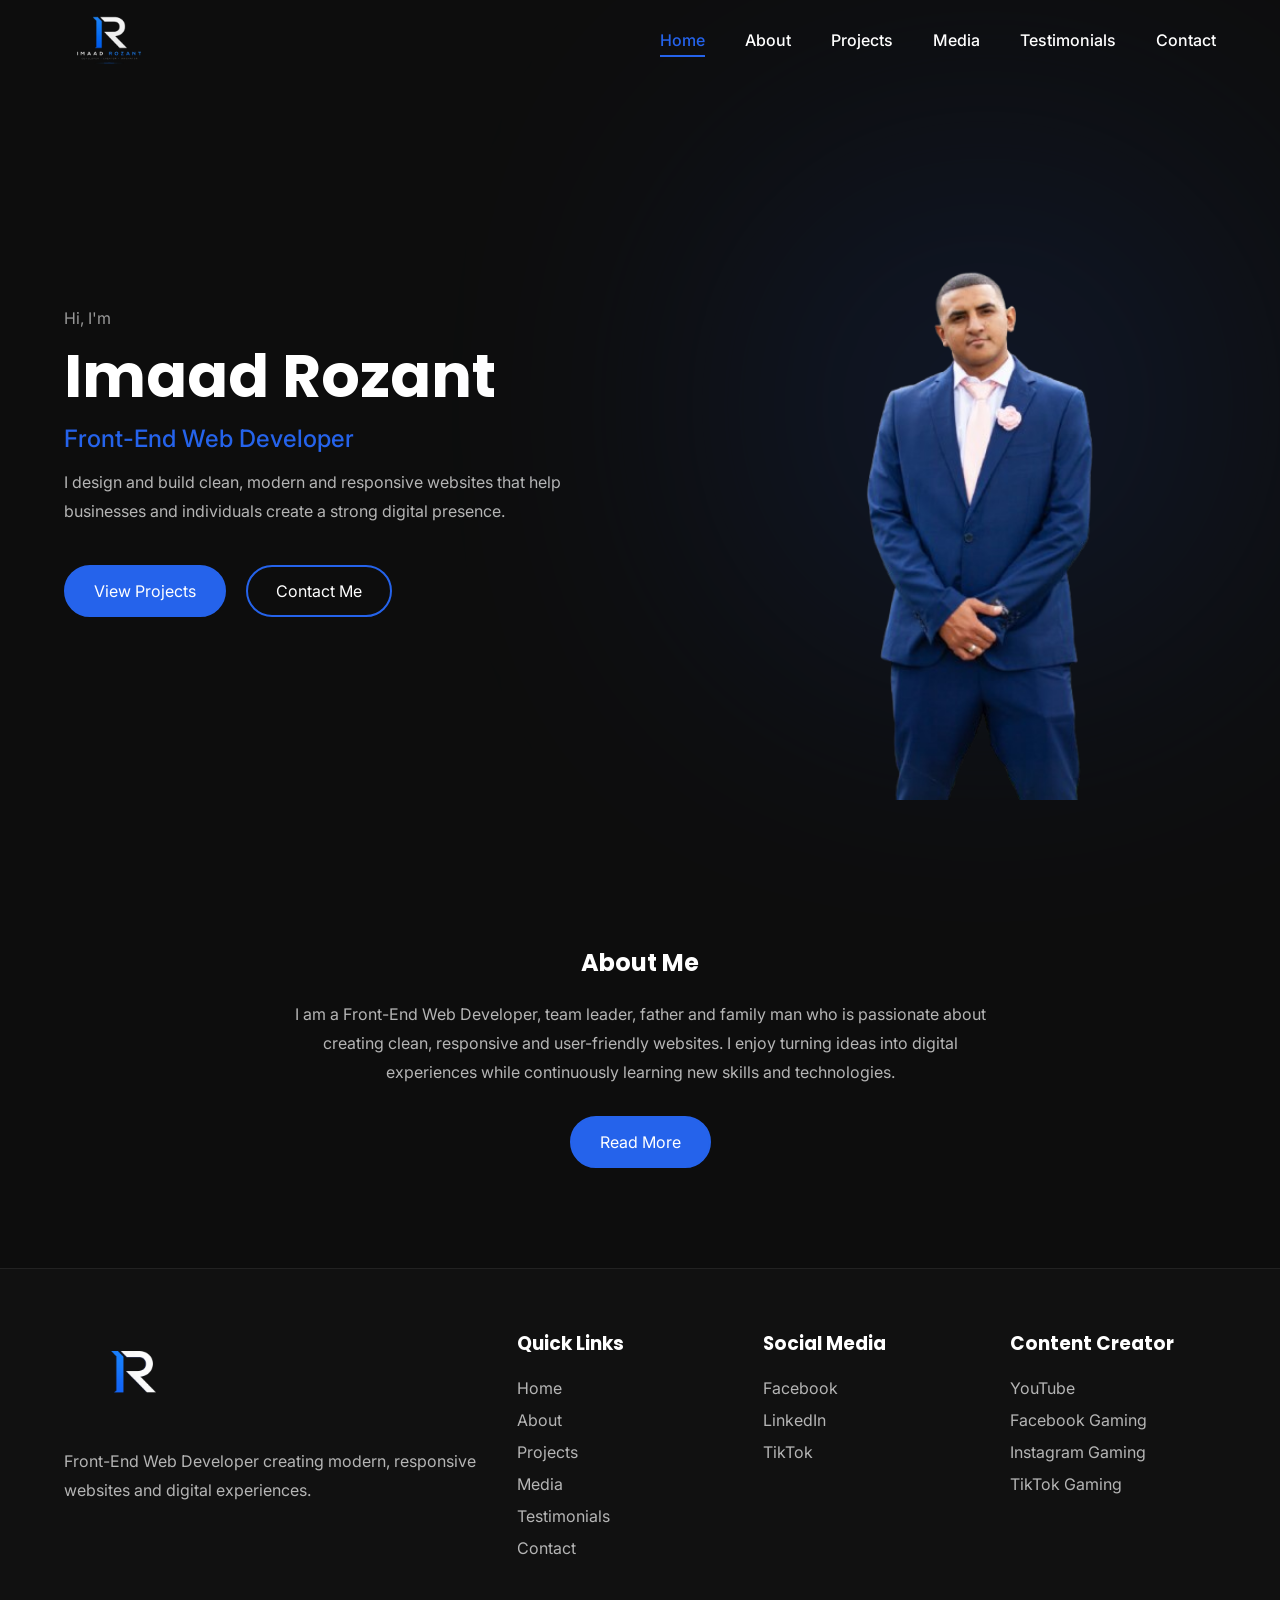
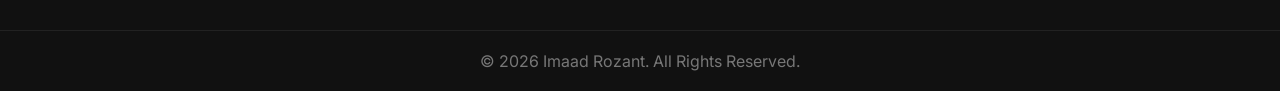
<file: index.html>
<!DOCTYPE html>
<html lang="en">

<head>

    <meta charset="UTF-8">

    <meta name="viewport" content="width=device-width, initial-scale=1.0">

    <meta
        name="description"
        content="Imaad Rozant - Front-End Web Developer creating modern, responsive websites and digital experiences."
    >

    <meta name="author" content="Imaad Rozant">

    <title>Imaad Rozant | Portfolio</title>

    <!-- Favicon -->
    <link rel="icon" type="image/x-icon" href="/images/logos/Logo3.png">

    <!-- CSS -->
    <link rel="stylesheet" href="css/common.css">
    <link rel="stylesheet" href="css/index.css">

    <!-- Google Fonts -->
    <link rel="preconnect" href="https://fonts.googleapis.com">
    <link rel="preconnect" href="https://fonts.gstatic.com" crossorigin>

    <link
        href="https://fonts.googleapis.com/css2?family=Inter:wght@300;400;500;600&family=Poppins:wght@500;600;700&display=swap"
        rel="stylesheet"
    >

</head>

<body>

<header>

    <nav class="navbar">

        <div class="logo">

            <a href="index.html" aria-label="Imaad Rozant Home">

                <img
                    src="images/logos/Logo2.1.png"
                    alt="Imaad Rozant Logo"
                >

            </a>

        </div>

        <!-- Mobile Menu Button -->

        <button
            class="hamburger"
            id="hamburger"
            type="button"
            aria-label="Open navigation menu"
            aria-expanded="false"
            aria-controls="navLinks"
        >

            <span></span>
            <span></span>
            <span></span>

        </button>

        <!-- Navigation -->

        <ul class="nav-links" id="navLinks">

            <li><a href="index.html">Home</a></li>

            <li><a href="about.html">About</a></li>

            <li><a href="projects.html">Projects</a></li>

            <li><a href="media.html">Media</a></li>

            <li><a href="testimonials.html">Testimonials</a></li>

            <li><a href="contact.html">Contact</a></li>

        </ul>

    </nav>

</header>


<!-- HERO -->

<main>

<section class="hero">

    <div class="hero-text">

        <p>Hi, I'm</p>

        <h1>Imaad Rozant</h1>

        <h2>Front-End Web Developer</h2>

        <p class="description">

            I design and build clean, modern and responsive websites
            that help businesses and individuals create a strong
            digital presence.

        </p>

        <div class="buttons">

            <a href="projects.html" class="btn-primary">
                View Projects
            </a>

            <a href="contact.html" class="btn-secondary">
                Contact Me
            </a>

        </div>

    </div>


    <div class="hero-image">

        <div class="glow"></div>

        <img
            src="images/hero/Main.png"
            alt="Imaad Rozant"
        >

    </div>

</section>


<!-- ABOUT PREVIEW -->

<section class="about-preview">

    <div class="about-text">

        <h2>About Me</h2>

        <p>

            I am a Front-End Web Developer, team leader, father and
            family man who is passionate about creating clean,
            responsive and user-friendly websites.

            I enjoy turning ideas into digital experiences while
            continuously learning new skills and technologies.

        </p>

        <a href="about.html" class="btn-primary">
            Read More
        </a>

    </div>

</section>

</main>


<!-- FOOTER -->

<footer>

    <div class="footer-container">

        <div class="footer-column">

            <img
                src="images/logos/Logo3.png"
                alt="Imaad Rozant Logo"
                class="footer-logo"
            >

            <p>
                Front-End Web Developer creating modern,
                responsive websites and digital experiences.
            </p>

        </div>


        <div class="footer-column">

            <h3>Quick Links</h3>

            <ul>

                <li><a href="index.html">Home</a></li>
                <li><a href="about.html">About</a></li>
                <li><a href="projects.html">Projects</a></li>
                <li><a href="media.html">Media</a></li>
                <li><a href="testimonials.html">Testimonials</a></li>
                <li><a href="contact.html">Contact</a></li>

            </ul>

        </div>


        <div class="footer-column">

            <h3>Social Media</h3>

            <ul>

                <li><a href="#">Facebook</a></li>
                <li><a href="#">LinkedIn</a></li>
                <li><a href="#">TikTok</a></li>

            </ul>

        </div>


        <div class="footer-column">

            <h3>Content Creator</h3>

            <ul>

                <li>
                    <a
                        href="https://www.youtube.com/@TPGamingSA"
                        target="_blank"
                        rel="noopener noreferrer"
                    >
                        YouTube
                    </a>
                </li>

                <li>
                    <a
                        href="https://www.facebook.com/share/1E47VYjj9C/"
                        target="_blank"
                        rel="noopener noreferrer"
                    >
                        Facebook Gaming
                    </a>
                </li>

                <li>
                    <a
                        href="https://www.instagram.com/tpgaming2026?igsh=Y2swMjRxNmV3emhq"
                        target="_blank"
                        rel="noopener noreferrer"
                    >
                        Instagram Gaming
                    </a>
                </li>

                <li>
                    <a
                        href="https://www.tiktok.com/@tpgamingsa?_r=1&_t=ZS-98HFhRSPKSN"
                        target="_blank"
                        rel="noopener noreferrer"
                    >
                        TikTok Gaming
                    </a>
                </li>

            </ul>

        </div>

    </div>


    <div class="footer-bottom">

        <p>
            &copy; 2026 Imaad Rozant. All Rights Reserved.
        </p>

    </div>

</footer>


<script src="js/main.js"></script>
<script src="js/menu.js"></script>

</body>

</html>
</file>
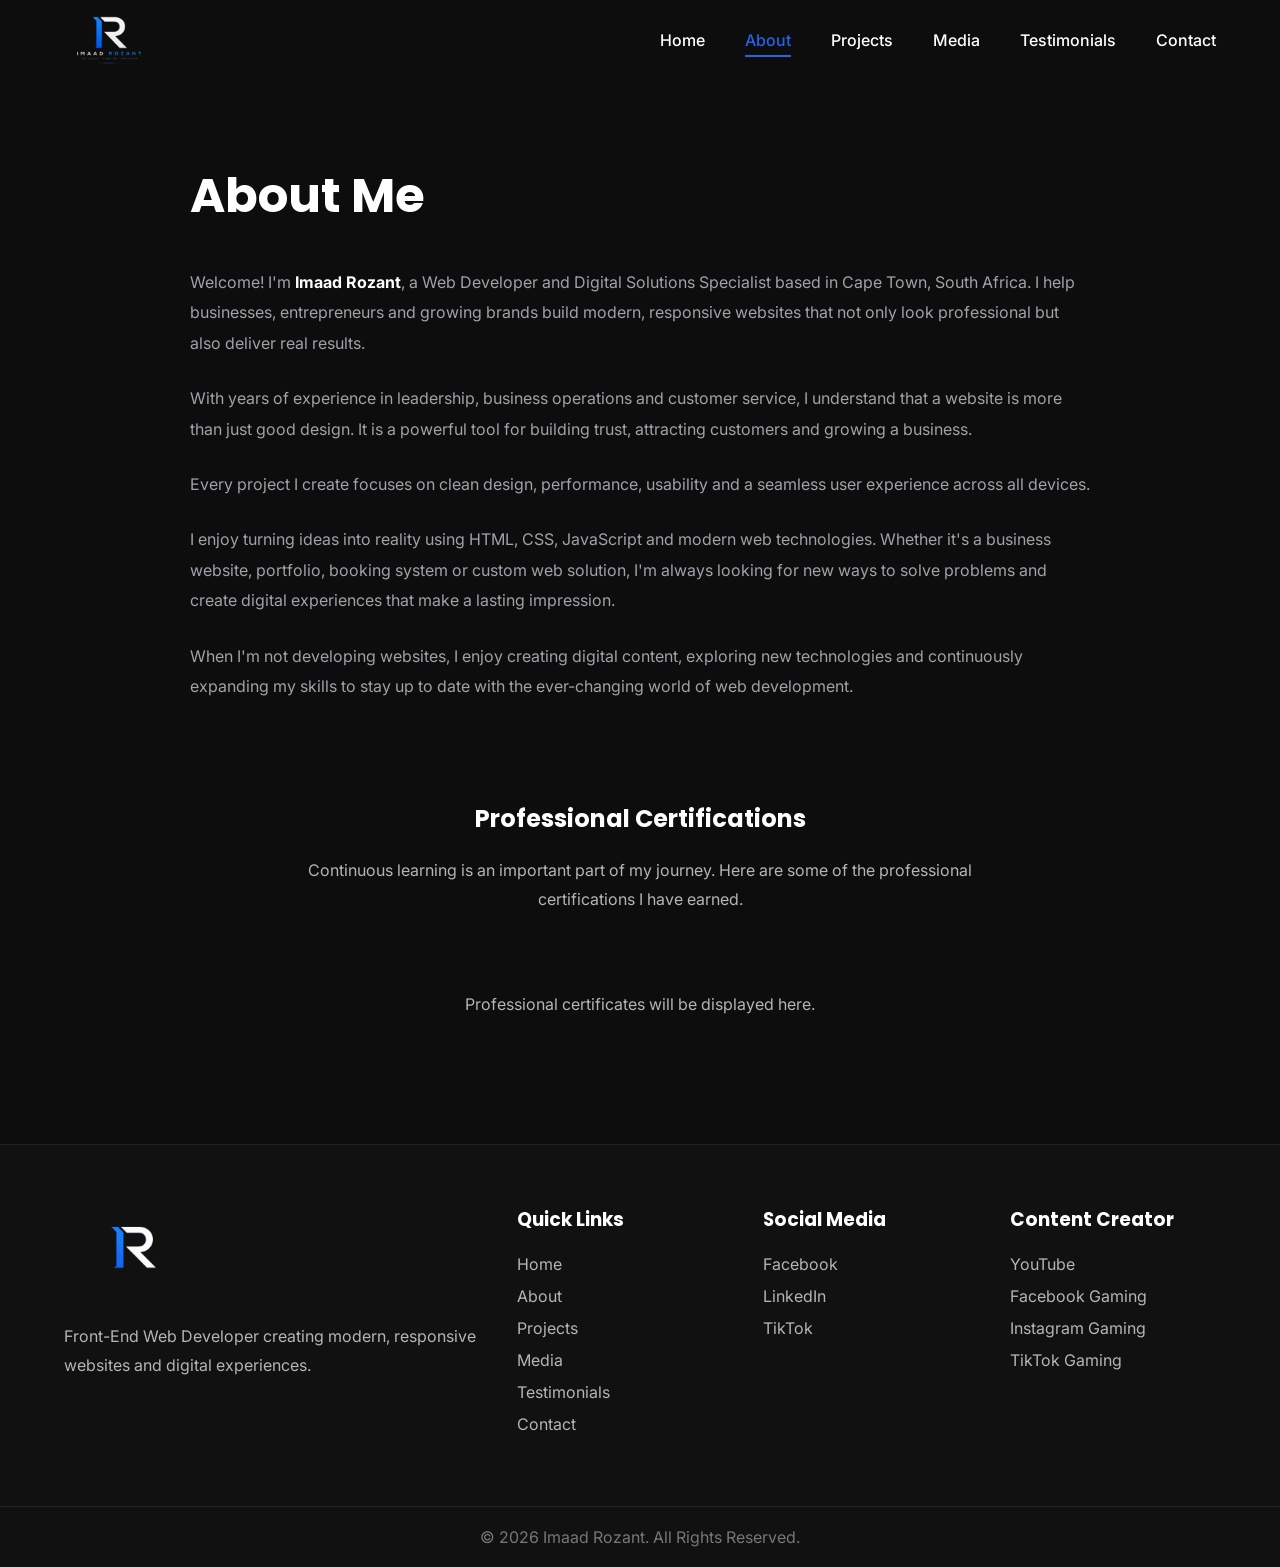
<file: about.html>
<!DOCTYPE html>
<html lang="en">

<head>

    <meta charset="UTF-8">

    <meta name="viewport" content="width=device-width, initial-scale=1.0">

    <meta
        name="description"
        content="Learn more about Imaad Rozant, a Web Developer and Digital Solutions Specialist based in Cape Town, South Africa."
    >

    <meta name="author" content="Imaad Rozant">

    <title>About | Imaad Rozant</title>

    <!-- Favicon -->
    <link rel="icon" type="image/x-icon" href="/images/logos/Logo3.png">

    <link rel="stylesheet" href="css/common.css">
    <link rel="stylesheet" href="css/about.css">

    <link rel="preconnect" href="https://fonts.googleapis.com">
    <link rel="preconnect" href="https://fonts.gstatic.com" crossorigin>

    <link
        href="https://fonts.googleapis.com/css2?family=Inter:wght@300;400;500;600&family=Poppins:wght@500;600;700&display=swap"
        rel="stylesheet"
    >

</head>

<body>

<header>

    <nav class="navbar">

        <div class="logo">

            <a href="index.html" aria-label="Imaad Rozant Home">

                <img
                    src="images/logos/Logo2.1.png"
                    alt="Imaad Rozant Logo"
                >

            </a>

        </div>


        <button
            class="hamburger"
            id="hamburger"
            type="button"
            aria-label="Open navigation menu"
            aria-expanded="false"
            aria-controls="navLinks"
        >

            <span></span>
            <span></span>
            <span></span>

        </button>


        <ul class="nav-links" id="navLinks">

            <li><a href="index.html">Home</a></li>

            <li><a href="about.html">About</a></li>

            <li><a href="projects.html">Projects</a></li>

            <li><a href="media.html">Media</a></li>

            <li><a href="testimonials.html">Testimonials</a></li>

            <li><a href="contact.html">Contact</a></li>

        </ul>

    </nav>

</header>


<main>

<section class="about">

    <div class="about-content">

        <h1>About Me</h1>

        <p>

            Welcome! I'm <strong>Imaad Rozant</strong>, a Web Developer
            and Digital Solutions Specialist based in Cape Town,
            South Africa.

            I help businesses, entrepreneurs and growing brands
            build modern, responsive websites that not only look
            professional but also deliver real results.

        </p>


        <p>

            With years of experience in leadership, business
            operations and customer service, I understand that
            a website is more than just good design.

            It is a powerful tool for building trust, attracting
            customers and growing a business.

        </p>


        <p>

            Every project I create focuses on clean design,
            performance, usability and a seamless user experience
            across all devices.

        </p>


        <p>

            I enjoy turning ideas into reality using HTML, CSS,
            JavaScript and modern web technologies.

            Whether it's a business website, portfolio,
            booking system or custom web solution, I'm always
            looking for new ways to solve problems and create
            digital experiences that make a lasting impression.

        </p>


        <p>

            When I'm not developing websites, I enjoy creating
            digital content, exploring new technologies and
            continuously expanding my skills to stay up to date
            with the ever-changing world of web development.

        </p>

    </div>

</section>


<section class="certificates">

    <h2>Professional Certifications</h2>

    <p class="certificates-intro">

        Continuous learning is an important part of my journey.
        Here are some of the professional certifications I have earned.

    </p>

    <div id="certificates-container">

        <p class="loading-message">
            Loading certificates...
        </p>

    </div>

</section>

</main>


<footer>

    <div class="footer-container">

        <div class="footer-column">

            <img
                src="images/logos/Logo3.png"
                alt="Imaad Rozant Logo"
                class="footer-logo"
            >

            <p>
                Front-End Web Developer creating modern,
                responsive websites and digital experiences.
            </p>

        </div>


        <div class="footer-column">

            <h3>Quick Links</h3>

            <ul>

                <li><a href="index.html">Home</a></li>
                <li><a href="about.html">About</a></li>
                <li><a href="projects.html">Projects</a></li>
                <li><a href="media.html">Media</a></li>
                <li><a href="testimonials.html">Testimonials</a></li>
                <li><a href="contact.html">Contact</a></li>

            </ul>

        </div>


        <div class="footer-column">

            <h3>Social Media</h3>

            <ul>

                <li><a href="#">Facebook</a></li>
                <li><a href="#">LinkedIn</a></li>
                <li><a href="#">TikTok</a></li>

            </ul>

        </div>


        <div class="footer-column">

            <h3>Content Creator</h3>

            <ul>

                <li>
                    <a
                        href="https://www.youtube.com/@TPGamingSA"
                        target="_blank"
                        rel="noopener noreferrer"
                    >
                        YouTube
                    </a>
                </li>

                <li>
                    <a
                        href="https://www.facebook.com/share/1E47VYjj9C/"
                        target="_blank"
                        rel="noopener noreferrer"
                    >
                        Facebook Gaming
                    </a>
                </li>

                <li>
                    <a
                        href="https://www.instagram.com/tpgaming2026?igsh=Y2swMjRxNmV3emhq"
                        target="_blank"
                        rel="noopener noreferrer"
                    >
                        Instagram Gaming
                    </a>
                </li>

                <li>
                    <a
                        href="https://www.tiktok.com/@tpgamingsa?_r=1&_t=ZS-98HFhRSPKSN"
                        target="_blank"
                        rel="noopener noreferrer"
                    >
                        TikTok Gaming
                    </a>
                </li>

            </ul>

        </div>

    </div>


    <div class="footer-bottom">

        <p>
            &copy; 2026 Imaad Rozant. All Rights Reserved.
        </p>

    </div>

</footer>


<script src="js/certificates.js"></script>
<script src="js/menu.js"></script>

</body>

</html>
</file>
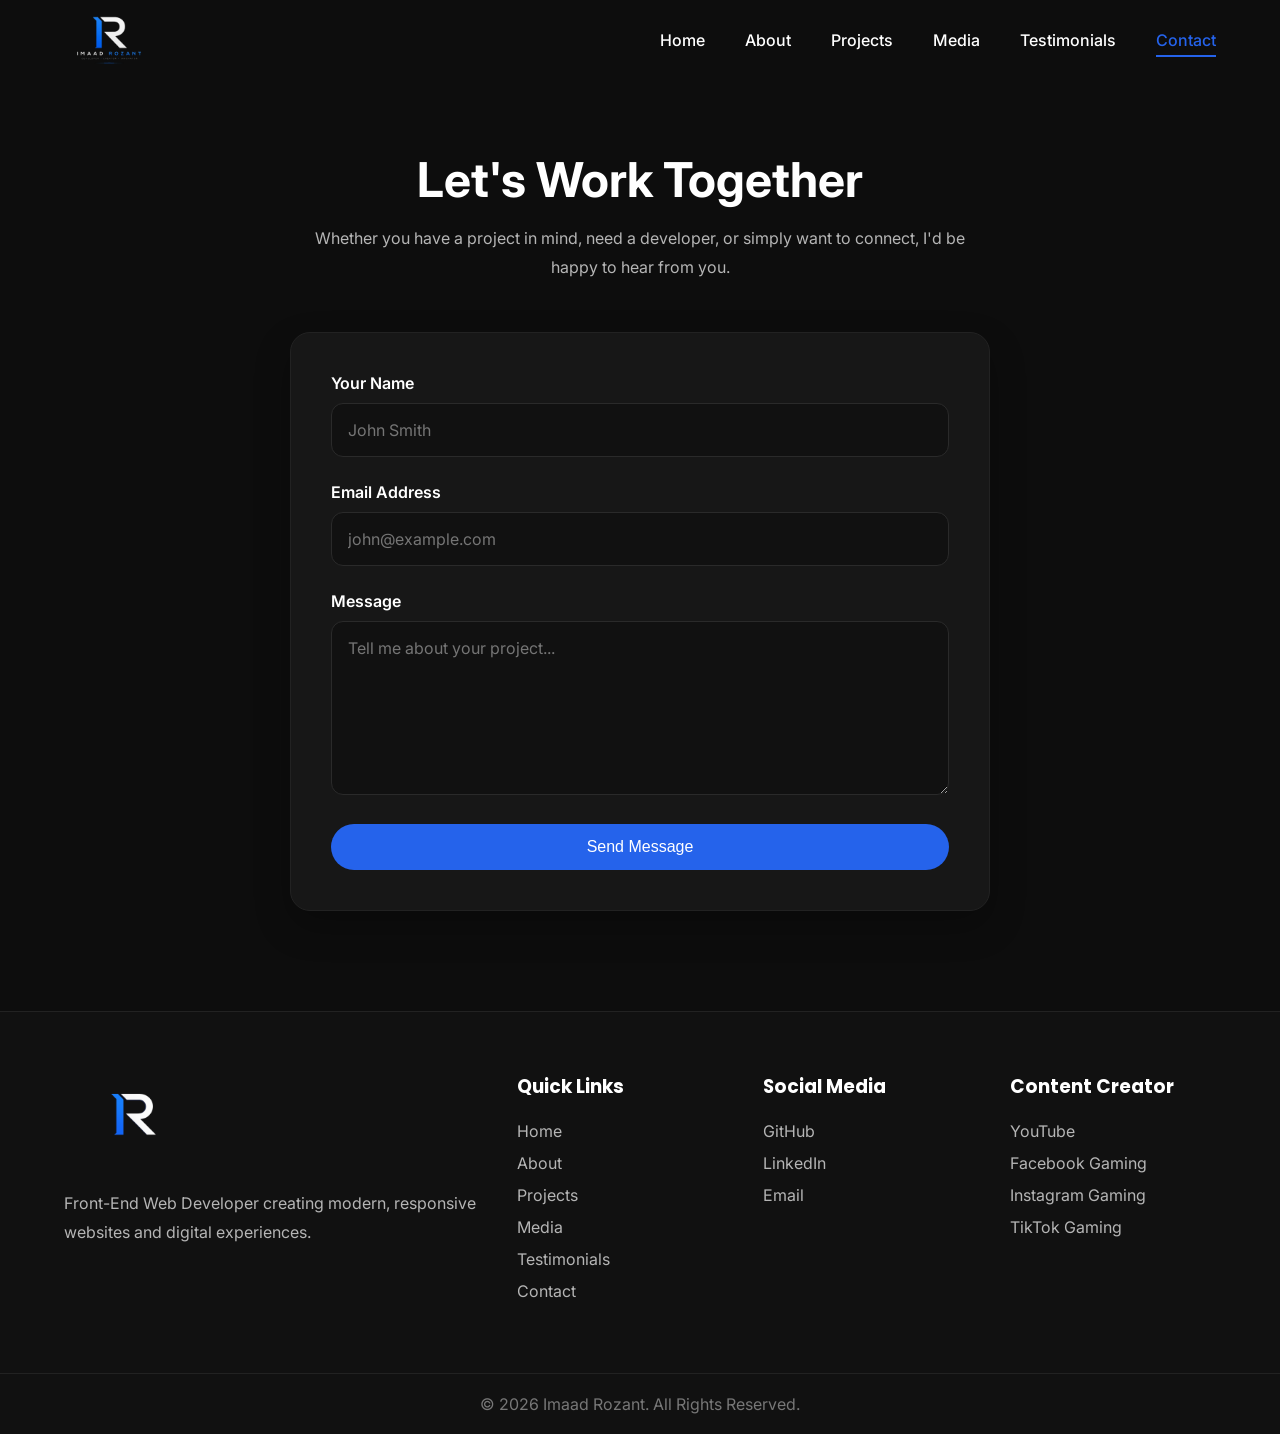
<file: contact.html>
<!DOCTYPE html>
<html lang="en">

<head>

    <meta charset="UTF-8">

    <meta
        name="viewport"
        content="width=device-width, initial-scale=1.0"
    >

    <meta
        name="description"
        content="Contact Imaad Rozant for web development projects, digital solutions and collaboration."
    >

    <meta name="author" content="Imaad Rozant">

    <title>Contact | Imaad Rozant</title>

    <!-- Favicon -->
    <link rel="icon" type="image/x-icon" href="/images/logos/Logo3.png">

    <link rel="stylesheet" href="css/common.css">
    <link rel="stylesheet" href="css/contact.css">

    <link rel="preconnect" href="https://fonts.googleapis.com">
    <link rel="preconnect" href="https://fonts.gstatic.com" crossorigin>

    <link
        href="https://fonts.googleapis.com/css2?family=Inter:wght@300;400;500;600&family=Poppins:wght@500;600;700&display=swap"
        rel="stylesheet"
    >

</head>

<body>

<header>

    <nav class="navbar">

        <div class="logo">

            <a href="index.html" aria-label="Imaad Rozant Home">

                <img
                    src="images/logos/Logo2.1.png"
                    alt="Imaad Rozant Logo"
                >

            </a>

        </div>


        <button
            class="hamburger"
            id="hamburger"
            type="button"
            aria-label="Open navigation menu"
            aria-expanded="false"
            aria-controls="navLinks"
        >

            <span></span>
            <span></span>
            <span></span>

        </button>


        <ul class="nav-links" id="navLinks">

            <li><a href="index.html">Home</a></li>

            <li><a href="about.html">About</a></li>

            <li><a href="projects.html">Projects</a></li>

            <li><a href="media.html">Media</a></li>

            <li><a href="testimonials.html">Testimonials</a></li>

            <li><a href="contact.html">Contact</a></li>

        </ul>

    </nav>

</header>


<main>

<section class="page-header">

    <h1>Let's Work Together</h1>

    <p>

        Whether you have a project in mind, need a developer,
        or simply want to connect, I'd be happy to hear from you.

    </p>

</section>


<section class="contact">

    <div class="contact-card">

        <form id="contact-form">

            <div class="form-group">

                <label for="name">
                    Your Name
                </label>

                <input
                    id="name"
                    type="text"
                    name="from_name"
                    placeholder="John Smith"
                    autocomplete="name"
                    required
                >

            </div>


            <div class="form-group">

                <label for="email">
                    Email Address
                </label>

                <input
                    id="email"
                    type="email"
                    name="from_email"
                    placeholder="john@example.com"
                    autocomplete="email"
                    required
                >

            </div>


            <div class="form-group">

                <label for="message">
                    Message
                </label>

                <textarea
                    id="message"
                    name="message"
                    rows="7"
                    placeholder="Tell me about your project..."
                    required
                ></textarea>

            </div>


            <button
                type="submit"
                class="btn-primary"
                id="contact-submit"
            >

                Send Message

            </button>


            <p
                id="contact-status"
                class="contact-status"
                aria-live="polite"
            ></p>

        </form>

    </div>

</section>

</main>


<footer>

    <div class="footer-container">

        <div class="footer-column">

            <img
                src="images/logos/Logo3.png"
                alt="Imaad Rozant Logo"
                class="footer-logo"
            >

            <p>
                Front-End Web Developer creating modern,
                responsive websites and digital experiences.
            </p>

        </div>


        <div class="footer-column">

            <h3>Quick Links</h3>

            <ul>

                <li><a href="index.html">Home</a></li>
                <li><a href="about.html">About</a></li>
                <li><a href="projects.html">Projects</a></li>
                <li><a href="media.html">Media</a></li>
                <li><a href="testimonials.html">Testimonials</a></li>
                <li><a href="contact.html">Contact</a></li>

            </ul>

        </div>


        <div class="footer-column">

            <h3>Social Media</h3>

            <ul>

                <li><a href="#">GitHub</a></li>
                <li><a href="#">LinkedIn</a></li>
                <li><a href="#">Email</a></li>

            </ul>

        </div>


        <div class="footer-column">

            <h3>Content Creator</h3>

            <ul>

                <li>
                    <a
                        href="https://www.youtube.com/@TPGamingSA"
                        target="_blank"
                        rel="noopener noreferrer"
                    >
                        YouTube
                    </a>
                </li>

                <li>
                    <a
                        href="https://www.facebook.com/share/1E47VYjj9C/"
                        target="_blank"
                        rel="noopener noreferrer"
                    >
                        Facebook Gaming
                    </a>
                </li>

                <li>
                    <a
                        href="https://www.instagram.com/tpgaming2026?igsh=Y2swMjRxNmV3emhq"
                        target="_blank"
                        rel="noopener noreferrer"
                    >
                        Instagram Gaming
                    </a>
                </li>

                <li>
                    <a
                        href="https://www.tiktok.com/@tpgamingsa?_r=1&_t=ZS-98HFhRSPKSN"
                        target="_blank"
                        rel="noopener noreferrer"
                    >
                        TikTok Gaming
                    </a>
                </li>

            </ul>

        </div>

    </div>


    <div class="footer-bottom">

        <p>
            &copy; 2026 Imaad Rozant. All Rights Reserved.
        </p>

    </div>

</footer>


<script src="js/contact.js"></script>
<script src="js/menu.js"></script>

</body>

</html>
</file>
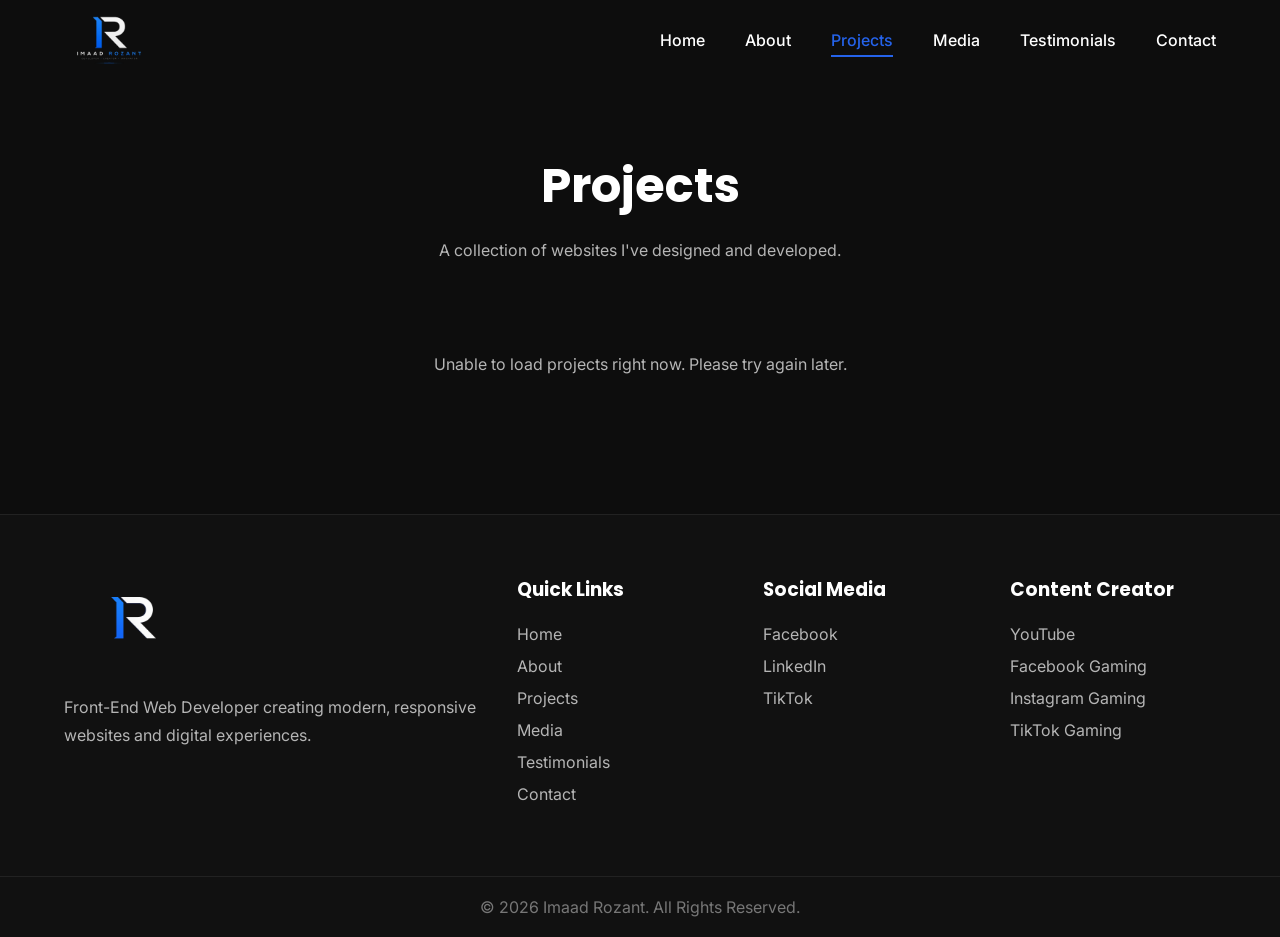
<file: projects.html>
<!DOCTYPE html>
<html lang="en">

<head>

    <meta charset="UTF-8">

    <meta
        name="viewport"
        content="width=device-width, initial-scale=1.0"
    >

    <meta
        name="description"
        content="View websites and digital projects developed by Imaad Rozant."
    >

    <meta name="author" content="Imaad Rozant">

    <title>Projects | Imaad Rozant</title>

    <!-- Favicon -->
    <link rel="icon" type="image/x-icon" href="/images/logos/Logo3.png">

    <link rel="stylesheet" href="css/common.css">
    <link rel="stylesheet" href="css/projects.css">

    <link rel="preconnect" href="https://fonts.googleapis.com">
    <link rel="preconnect" href="https://fonts.gstatic.com" crossorigin>

    <link
        href="https://fonts.googleapis.com/css2?family=Inter:wght@300;400;500;600&family=Poppins:wght@500;600;700&display=swap"
        rel="stylesheet"
    >

</head>

<body>

<header>

    <nav class="navbar">

        <div class="logo">

            <a href="index.html" aria-label="Imaad Rozant Home">

                <img
                    src="images/logos/Logo2.1.png"
                    alt="Imaad Rozant Logo"
                >

            </a>

        </div>


        <button
            class="hamburger"
            id="hamburger"
            type="button"
            aria-label="Open navigation menu"
            aria-expanded="false"
            aria-controls="navLinks"
        >

            <span></span>
            <span></span>
            <span></span>

        </button>


        <ul class="nav-links" id="navLinks">

            <li><a href="index.html">Home</a></li>

            <li><a href="about.html">About</a></li>

            <li><a href="projects.html">Projects</a></li>

            <li><a href="media.html">Media</a></li>

            <li><a href="testimonials.html">Testimonials</a></li>

            <li><a href="contact.html">Contact</a></li>

        </ul>

    </nav>

</header>


<main>

<section class="page-header">

    <h1>Projects</h1>

    <p>
        A collection of websites I've designed and developed.
    </p>

</section>


<section
    class="projects"
    id="projects-container"
    aria-live="polite"
>

    <p class="loading-message">
        Loading projects...
    </p>

</section>

</main>


<footer>

    <div class="footer-container">

        <div class="footer-column">

            <img
                src="images/logos/Logo3.png"
                alt="Imaad Rozant Logo"
                class="footer-logo"
            >

            <p>
                Front-End Web Developer creating modern,
                responsive websites and digital experiences.
            </p>

        </div>


        <div class="footer-column">

            <h3>Quick Links</h3>

            <ul>

                <li><a href="index.html">Home</a></li>
                <li><a href="about.html">About</a></li>
                <li><a href="projects.html">Projects</a></li>
                <li><a href="media.html">Media</a></li>
                <li><a href="testimonials.html">Testimonials</a></li>
                <li><a href="contact.html">Contact</a></li>

            </ul>

        </div>


        <div class="footer-column">

            <h3>Social Media</h3>

            <ul>

                <li><a href="#">Facebook</a></li>
                <li><a href="#">LinkedIn</a></li>
                <li><a href="#">TikTok</a></li>

            </ul>

        </div>


        <div class="footer-column">

            <h3>Content Creator</h3>

            <ul>

                <li>
                    <a
                        href="https://www.youtube.com/@TPGamingSA"
                        target="_blank"
                        rel="noopener noreferrer"
                    >
                        YouTube
                    </a>
                </li>

                <li>
                    <a
                        href="https://www.facebook.com/share/1E47VYjj9C/"
                        target="_blank"
                        rel="noopener noreferrer"
                    >
                        Facebook Gaming
                    </a>
                </li>

                <li>
                    <a
                        href="https://www.instagram.com/tpgaming2026?igsh=Y2swMjRxNmV3emhq"
                        target="_blank"
                        rel="noopener noreferrer"
                    >
                        Instagram Gaming
                    </a>
                </li>

                <li>
                    <a
                        href="https://www.tiktok.com/@tpgamingsa?_r=1&_t=ZS-98HFhRSPKSN"
                        target="_blank"
                        rel="noopener noreferrer"
                    >
                        TikTok Gaming
                    </a>
                </li>

            </ul>

        </div>

    </div>


    <div class="footer-bottom">

        <p>
            &copy; 2026 Imaad Rozant. All Rights Reserved.
        </p>

    </div>

</footer>


<script src="js/projects.js"></script>
<script src="js/menu.js"></script>

</body>

</html>
</file>
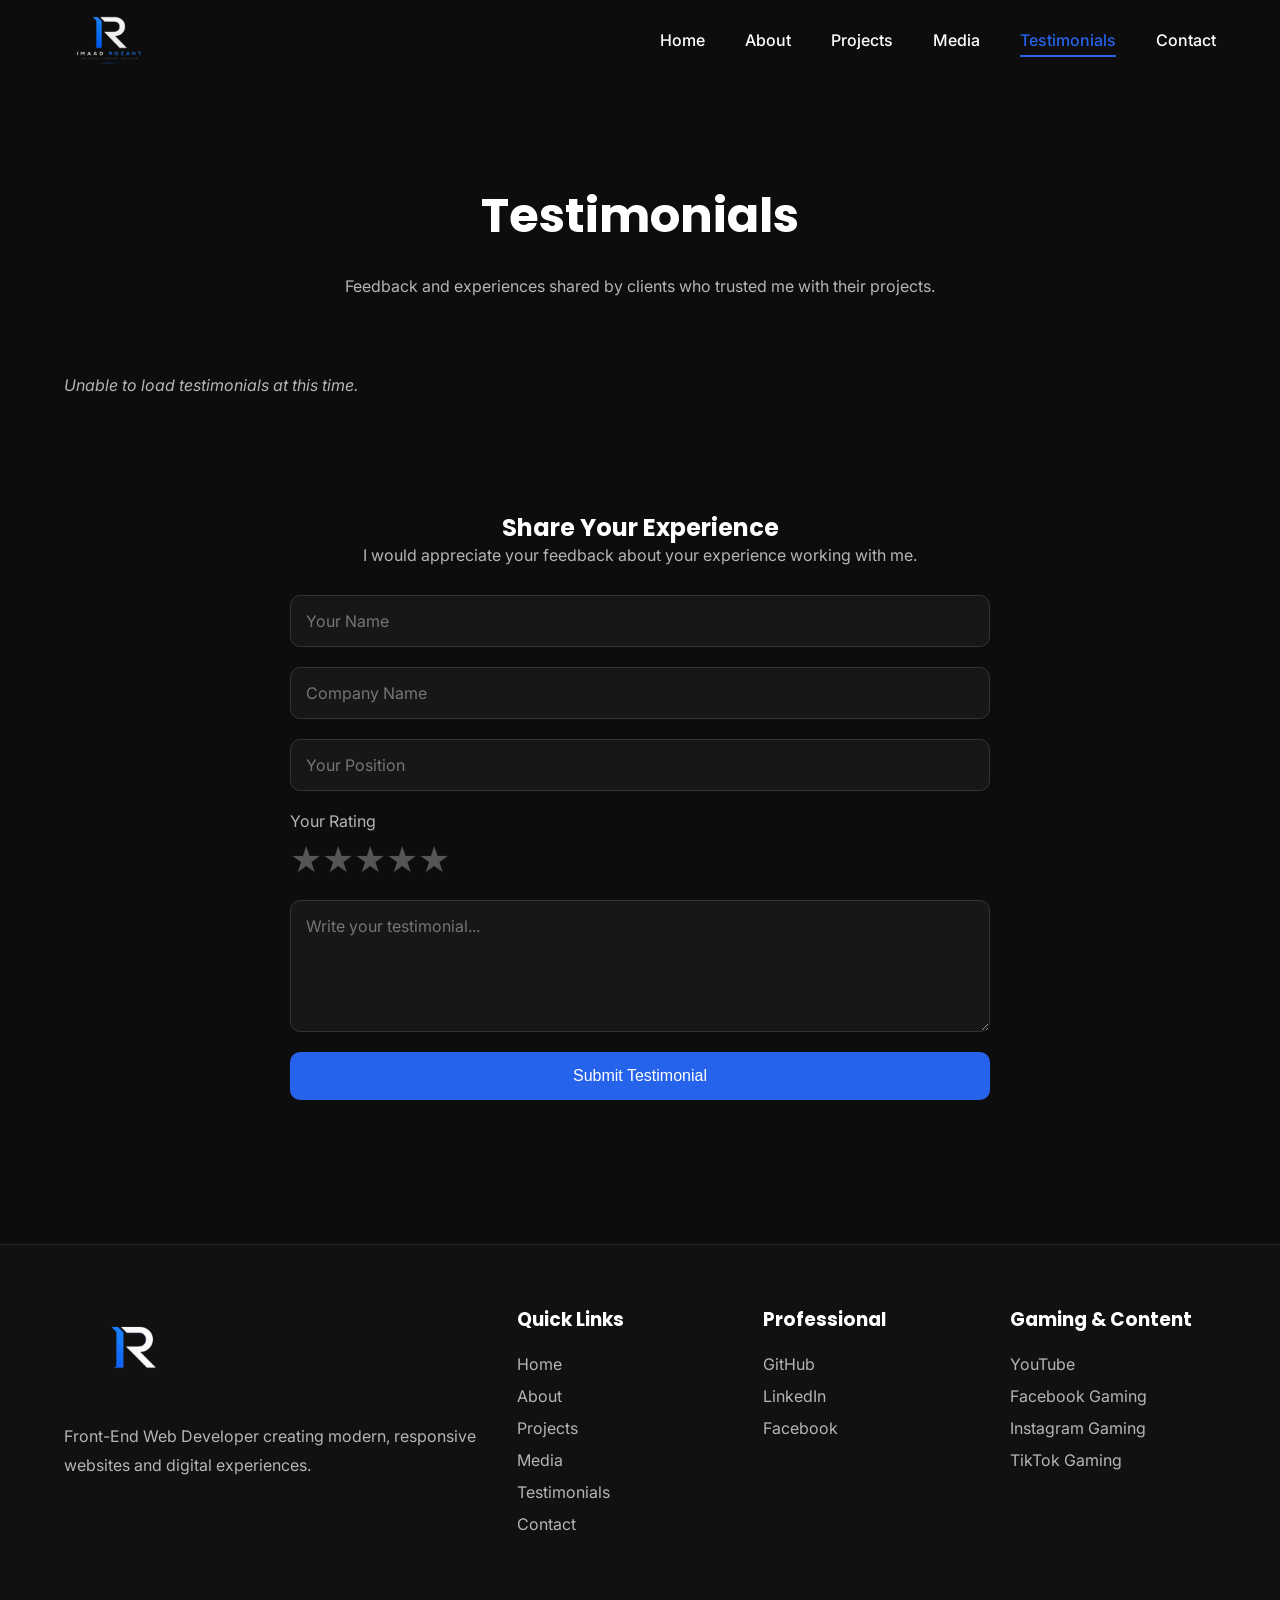
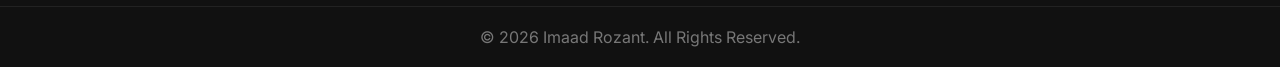
<file: testimonials.html>
<!DOCTYPE html>
<html lang="en">

<head>

    <meta charset="UTF-8">

    <meta
        name="viewport"
        content="width=device-width, initial-scale=1.0"
    >

    <meta
        name="description"
        content="Read client testimonials and share your experience working with Imaad Rozant."
    >

    <meta name="author" content="Imaad Rozant">

    <title>Testimonials | Imaad Rozant</title>

    <!-- Favicon -->
   <link rel="icon" type="image/x-icon" href="/images/logos/Logo3.png">

    <link rel="stylesheet" href="css/common.css">
    <link rel="stylesheet" href="css/testimonials.css">

    <link rel="preconnect" href="https://fonts.googleapis.com">
    <link rel="preconnect" href="https://fonts.gstatic.com" crossorigin>

    <link
        href="https://fonts.googleapis.com/css2?family=Inter:wght@300;400;500;600&family=Poppins:wght@500;600;700&display=swap"
        rel="stylesheet"
    >

</head>

<body>

<header>

    <nav class="navbar">

        <div class="logo">

            <a href="index.html" aria-label="Imaad Rozant Home">

                <img
                    src="images/logos/Logo2.1.png"
                    alt="Imaad Rozant Logo"
                >

            </a>

        </div>


        <button
            class="hamburger"
            id="hamburger"
            type="button"
            aria-label="Open navigation menu"
            aria-expanded="false"
            aria-controls="navLinks"
        >

            <span></span>
            <span></span>
            <span></span>

        </button>


        <ul class="nav-links" id="navLinks">

            <li><a href="index.html">Home</a></li>

            <li><a href="about.html">About</a></li>

            <li><a href="projects.html">Projects</a></li>

            <li><a href="media.html">Media</a></li>

            <li>
                <a href="testimonials.html">
                    Testimonials
                </a>
            </li>

            <li><a href="contact.html">Contact</a></li>

        </ul>

    </nav>

</header>


<main>

<section class="page-header">

    <h1>Testimonials</h1>

    <p>

        Feedback and experiences shared by clients
        who trusted me with their projects.

    </p>

</section>


<section class="testimonials">

    <div
        id="testimonials-container"
        aria-live="polite"
    >

        <p class="loading-message">
            Loading testimonials...
        </p>

    </div>

</section>


<section class="testimonial-form-section">

    <h2>Share Your Experience</h2>

    <p>

        I would appreciate your feedback about
        your experience working with me.

    </p>


    <form id="testimonial-form">

        <input
            type="text"
            id="client-name"
            placeholder="Your Name"
            autocomplete="name"
            required
        >


        <input
            type="text"
            id="client-company"
            placeholder="Company Name"
            autocomplete="organization"
            required
        >


        <input
            type="text"
            id="client-position"
            placeholder="Your Position"
        >


        <div class="rating">

            <label>
                Your Rating
            </label>


            <div class="stars-input">

                <input
                    type="radio"
                    id="star5"
                    name="rating"
                    value="5"
                >

                <label for="star5">
                    ★
                </label>


                <input
                    type="radio"
                    id="star4"
                    name="rating"
                    value="4"
                >

                <label for="star4">
                    ★
                </label>


                <input
                    type="radio"
                    id="star3"
                    name="rating"
                    value="3"
                >

                <label for="star3">
                    ★
                </label>


                <input
                    type="radio"
                    id="star2"
                    name="rating"
                    value="2"
                >

                <label for="star2">
                    ★
                </label>


                <input
                    type="radio"
                    id="star1"
                    name="rating"
                    value="1"
                >

                <label for="star1">
                    ★
                </label>

            </div>

        </div>


        <textarea
            id="client-review"
            placeholder="Write your testimonial..."
            rows="5"
            required
        ></textarea>


        <button
            type="submit"
            id="testimonial-submit"
        >
            Submit Testimonial
        </button>


        <p
            id="testimonial-status"
            class="testimonial-status"
            aria-live="polite"
        ></p>

    </form>

</section>

</main>


<footer>

    <div class="footer-container">

        <div class="footer-column">

            <img
                src="images/logos/Logo3.png"
                alt="Imaad Rozant Logo"
                class="footer-logo"
            >

            <p>
                Front-End Web Developer creating modern,
                responsive websites and digital experiences.
            </p>

        </div>


        <div class="footer-column">

            <h3>Quick Links</h3>

            <ul>

                <li><a href="index.html">Home</a></li>
                <li><a href="about.html">About</a></li>
                <li><a href="projects.html">Projects</a></li>
                <li><a href="media.html">Media</a></li>
                <li><a href="testimonials.html">Testimonials</a></li>
                <li><a href="contact.html">Contact</a></li>

            </ul>

        </div>


        <div class="footer-column">

            <h3>Professional</h3>

            <ul>

                <li><a href="#">GitHub</a></li>
                <li><a href="#">LinkedIn</a></li>
                <li><a href="#">Facebook</a></li>

            </ul>

        </div>


        <div class="footer-column">

            <h3>Gaming & Content</h3>

            <ul>

                <li>
                    <a
                        href="https://www.youtube.com/@TPGamingSA"
                        target="_blank"
                        rel="noopener noreferrer"
                    >
                        YouTube
                    </a>
                </li>

                <li>
                    <a
                        href="https://www.facebook.com/share/1E47VYjj9C/"
                        target="_blank"
                        rel="noopener noreferrer"
                    >
                        Facebook Gaming
                    </a>
                </li>

                <li>
                    <a
                        href="https://www.instagram.com/tpgaming2026?igsh=Y2swMjRxNmV3emhq"
                        target="_blank"
                        rel="noopener noreferrer"
                    >
                        Instagram Gaming
                    </a>
                </li>

                <li>
                    <a
                        href="https://www.tiktok.com/@tpgamingsa?_r=1&_t=ZS-98HFhRSPKSN"
                        target="_blank"
                        rel="noopener noreferrer"
                    >
                        TikTok Gaming
                    </a>
                </li>

            </ul>

        </div>

    </div>


    <div class="footer-bottom">

        <p>
            &copy; 2026 Imaad Rozant. All Rights Reserved.
        </p>

    </div>

</footer>


<script src="js/testimonials.js" defer></script>
<script src="js/menu.js" defer></script>

</body>

</html>
</file>
<file: css/common.css>
/* ==========================
   RESET
========================== */

* {

    margin: 0;

    padding: 0;

    box-sizing: border-box;

}


/* ==========================
   VARIABLES
========================== */

:root {

    --background: #0D0D0D;

    --card: #171717;

    --blue: #2563EB;

    --white: #FFFFFF;

    --grey: #B5B5B5;

}


/* ==========================
   BODY
========================== */

html {

    scroll-behavior: smooth;

}


body {

    background: var(--background);

    color: var(--white);

    font-family: 'Inter', sans-serif;

    min-height: 100vh;

}


/* ==========================
   LINKS
========================== */

a {

    text-decoration: none;

}


/* ==========================
   NAVIGATION
========================== */

.navbar {

    width: 90%;

    max-width: 1400px;

    margin: auto;

    height: 80px;

    display: flex;

    justify-content: space-between;

    align-items: center;

    position: relative;

    z-index: 2000;

}


.logo {

    display: flex;

    align-items: center;

}


.logo img {

    height: 90px;

    width: auto;

    display: block;

    transition:
        transform .3s ease;

}


.logo img:hover {

    transform: scale(1.05);

}


/* ==========================
   NAV LINKS
========================== */

.nav-links {

    display: flex;

    list-style: none;

    gap: 40px;

}


.nav-links a {

    color: var(--white);

    font-weight: 500;

    padding-bottom: 5px;

    border-bottom: 2px solid transparent;

    transition:
        color .3s ease,
        border-color .3s ease;

}


.nav-links a:hover,
.nav-links a.active {

    color: var(--blue);

    border-bottom-color: var(--blue);

}


/* ==========================
   BUTTONS
========================== */

.btn-primary {

    background: var(--blue);

    color: white;

    padding: 14px 28px;

    border-radius: 30px;

    display: inline-block;

    border: 2px solid var(--blue);

    transition: .3s ease;

}


.btn-primary:hover {

    transform: translateY(-2px);

    box-shadow:
        0 8px 20px rgba(37, 99, 235, .25);

}


.btn-secondary {

    border: 2px solid var(--blue);

    color: white;

    padding: 14px 28px;

    border-radius: 30px;

    display: inline-block;

    transition: .3s ease;

}


.btn-secondary:hover {

    background: var(--blue);

    transform: translateY(-2px);

}


/* ==========================
   FOOTER
========================== */

footer {

    margin-top: 100px;

    background: #111;

    border-top: 1px solid #222;

}


.footer-container {

    width: 90%;

    max-width: 1200px;

    margin: auto;

    padding: 60px 0;

    display: grid;

    grid-template-columns:
        2fr 1fr 1fr 1fr;

    gap: 40px;

}


.footer-column h3 {

    color: var(--white);

    margin-bottom: 20px;

    font-family: 'Poppins', sans-serif;

}


.footer-column p {

    color: var(--grey);

    line-height: 1.8;

}


.footer-column ul {

    list-style: none;

}


.footer-column li {

    margin-bottom: 12px;

}


.footer-column a {

    color: var(--grey);

    transition: .3s;

}


.footer-column a:hover {

    color: var(--blue);

}


.footer-bottom {

    border-top: 1px solid #222;

    text-align: center;

    padding: 20px;

    color: #777;

}


.footer-logo {

    width: 140px;

    height: auto;

    margin-bottom: 20px;

    transition:
        transform .3s ease;

}


.footer-logo:hover {

    transform: scale(1.05);

}


/* ==========================
   HAMBURGER
========================== */

.hamburger {

    display: none;

    flex-direction: column;

    justify-content: center;

    gap: 6px;

    cursor: pointer;

    z-index: 2000;

    background: transparent;

    border: none;

    padding: 10px;

}


.hamburger span {

    width: 28px;

    height: 3px;

    background: var(--white);

    border-radius: 10px;

    transition: .3s ease;

}


/* ==========================
   MOBILE NAVIGATION
========================== */

@media (max-width: 900px) {

    .footer-container {

        grid-template-columns: 1fr;

        text-align: center;

    }

}


@media (max-width: 768px) {

    .navbar {

        height: 80px;

    }


    .logo img {

        height: 80px;

    }


    .hamburger {

        display: flex;

    }


    .nav-links {

        position: fixed;

        top: 80px;

        left: 0;

        width: 100%;

        background: rgba(13, 13, 13, .98);

        backdrop-filter: blur(12px);

        display: flex;

        flex-direction: column;

        align-items: center;

        gap: 18px;

        padding: 35px 0;

        transform: translateY(-150%);

        opacity: 0;

        visibility: hidden;

        transition: .35s ease;

        z-index: 1999;

    }


    .nav-links.active {

        transform: translateY(0);

        opacity: 1;

        visibility: visible;

    }


    .nav-links li {

        width: 100%;

        display: flex;

        justify-content: center;

    }


    .nav-links a {

        width: 85%;

        max-width: 320px;

        text-align: center;

        padding: 15px 25px;

        border-radius: 999px;

        background: var(--card);

        border: 1px solid #2A2A2A;

        color: var(--white);

    }


    .nav-links a:hover,
    .nav-links a.active {

        background: var(--blue);

        border-color: var(--blue);

        color: var(--white);

    }

}
</file>
<file: css/index.css>
/* ==========================
   HERO
========================== */

.hero {

    width: 90%;
    max-width: 1200px;

    margin: auto;

    min-height: 85vh;

    display: flex;

    justify-content: space-between;

    align-items: center;

    gap: 50px;

}


/* ==========================
   HERO TEXT
========================== */

.hero-text {

    width: 50%;

}


.hero-text p:first-child {

    color: #999;

    margin-bottom: 15px;

}


.hero-text h1 {

    font-size: 60px;

    font-family: 'Poppins', sans-serif;

    line-height: 1.1;

}


.hero-text h2 {

    margin: 15px 0;

    color: var(--blue);

    font-weight: 500;

}


.description {

    color: var(--grey);

    max-width: 550px;

    line-height: 1.8;

    margin-bottom: 40px;

}


/* ==========================
   BUTTONS
========================== */

.buttons {

    display: flex;

    gap: 20px;

    flex-wrap: wrap;

}


/* ==========================
   HERO IMAGE
========================== */

.hero-image {

    width: 40%;

    position: relative;

    display: flex;

    justify-content: center;

    align-items: center;

}


.hero-image img {

    width: 100%;

    max-width: 450px;

    position: relative;

    z-index: 2;

}


/* ==========================
   GLOW
========================== */

.glow {

    position: absolute;

    width: 400px;
    height: 400px;

    background: #2563EB;

    filter: blur(160px);

    opacity: .25;

    border-radius: 50%;

    top: 80px;

}


/* ==========================
   ABOUT PREVIEW
========================== */

.about-preview {

    width: 90%;

    max-width: 1000px;

    margin: 100px auto;

    text-align: center;

}


.about-preview h2 {

    margin-bottom: 20px;

    font-family: 'Poppins', sans-serif;

}


.about-preview p {

    max-width: 700px;

    margin: 0 auto 30px;

    color: var(--grey);

    line-height: 1.8;

}


/* ==========================
   RESPONSIVE
========================== */

@media (max-width: 900px) {

    .hero {

        flex-direction: column-reverse;

        text-align: center;

        padding: 60px 0;

        min-height: auto;

    }


    .hero-text {

        width: 100%;

    }


    .hero-image {

        width: 100%;

        margin-bottom: 30px;

    }


    .buttons {

        justify-content: center;

    }


    .hero-text h1 {

        font-size: 42px;

    }


    .hero-text h2 {

        font-size: 22px;

    }


    .glow {

        width: 280px;
        height: 280px;

    }

}


@media (max-width: 500px) {

    .hero-text h1 {

        font-size: 36px;

    }


    .hero-text h2 {

        font-size: 20px;

    }


    .buttons {

        flex-direction: column;

        align-items: center;

    }


    .buttons a {

        width: 100%;

        max-width: 260px;

        text-align: center;

    }

}
</file>
<file: css/about.css>
/* ==========================
   ABOUT
========================== */

.about {

    width: 90%;

    max-width: 1100px;

    margin: 80px auto;

}


.about-content {

    max-width: 900px;

    margin: auto;

}


.about h1 {

    font-size: 48px;

    margin-bottom: 35px;

    font-family: 'Poppins', sans-serif;

}


.about p {

    color: #A1A1AA;

    line-height: 1.9;

    margin-bottom: 25px;

}


.about strong {

    color: var(--white);

}


/* ==========================
   CERTIFICATES
========================== */

.certificates {

    width: 90%;

    max-width: 1200px;

    margin: 100px auto;

}


.certificates h2 {

    text-align: center;

    margin-bottom: 20px;

    font-family: 'Poppins', sans-serif;

}


.certificates-intro {

    max-width: 700px;

    margin: 0 auto 50px;

    text-align: center;

    color: var(--grey);

    line-height: 1.8;

}


#certificates-container {

    display: grid;

    grid-template-columns:
        repeat(auto-fit, minmax(320px, 1fr));

    gap: 30px;

}


.certificate-card {

    background: var(--card);

    border: 1px solid #222;

    border-radius: 15px;

    overflow: hidden;

    transition: .3s;

    display: flex;

    flex-direction: column;

}


.certificate-card:hover {

    transform: translateY(-8px);

    border-color: var(--blue);

}


.certificate-card img {

    width: 100%;

    height: 220px;

    object-fit: contain;

    background: #111;

    padding: 20px;

}


.certificate-content {

    padding: 25px;

}


.certificate-content h3 {

    margin-bottom: 12px;

}


.certificate-content p {

    color: var(--grey);

    margin-bottom: 10px;

    line-height: 1.6;

}


.certificate-content .btn-primary {

    margin-top: 15px;

}


.loading-message,
.error-message {

    grid-column: 1 / -1;

    text-align: center;

    color: var(--grey);

    padding: 30px;

}


/* ==========================
   MOBILE
========================== */

@media (max-width: 768px) {

    .about {

        margin: 60px auto;

    }


    .about h1 {

        font-size: 38px;

    }


    #certificates-container {

        grid-template-columns: 1fr;

    }

}
</file>
<file: css/contact.css>
/* ==========================
   PAGE HEADER
========================== */

.page-header{

    width:90%;
    max-width:900px;

    margin:70px auto 50px;

    text-align:center;

}

.page-header h1{

    font-size:48px;

    margin-bottom:15px;

}

.page-header p{

    color:var(--grey);

    line-height:1.8;

    max-width:650px;

    margin:auto;

}

/* ==========================
   CONTACT
========================== */

.contact{

    width:90%;
    max-width:700px;

    margin:0 auto 100px;

}

.contact-card{

    background:var(--card);

    border:1px solid #222;

    border-radius:20px;

    padding:40px;

    box-shadow:0 15px 35px rgba(0,0,0,.25);

}

.form-group{

    margin-bottom:25px;

}

.form-group label{

    display:block;

    margin-bottom:10px;

    font-weight:600;

}

.form-group input,
.form-group textarea{

    width:100%;

    padding:16px;

    border:1px solid #2a2a2a;

    border-radius:12px;

    background:#111;

    color:white;

    font-size:16px;

    font-family:'Inter',sans-serif;

    transition:.3s ease;

}

.form-group textarea{

    resize:vertical;

}

.form-group input:focus,
.form-group textarea:focus{

    outline:none;

    border-color:var(--blue);

    box-shadow:0 0 12px rgba(37,99,235,.25);

}

.contact button{

    width:100%;

    border:none;

    cursor:pointer;

    font-size:16px;

}

/* ==========================
   MOBILE
========================== */

@media(max-width:768px){

    .page-header h1{

        font-size:38px;

    }

    .contact-card{

        padding:25px;

    }

}
</file>
<file: css/projects.css>
/* ==========================
   PAGE HEADER
========================== */

.page-header {

    width: 90%;

    max-width: 1200px;

    margin: 70px auto 50px;

    text-align: center;

}


.page-header h1 {

    font-size: 48px;

    margin-bottom: 15px;

    font-family: 'Poppins', sans-serif;

}


.page-header p {

    color: var(--grey);

    line-height: 1.7;

}


/* ==========================
   PROJECTS
========================== */

.projects {

    width: 90%;

    max-width: 1100px;

    margin: 0 auto 100px;

    display: grid;

    grid-template-columns:
        repeat(auto-fit, minmax(300px, 1fr));

    gap: 25px;

}


/* ==========================
   PROJECT CARD
========================== */

.project-card {

    background: var(--card);

    border-radius: 15px;

    overflow: hidden;

    border: 1px solid #222;

    transition: .3s;

    display: flex;

    flex-direction: column;

}


.project-card:hover {

    transform: translateY(-8px);

    border-color: var(--blue);

}


.project-card img {

    width: 100%;

    height: 220px;

    object-fit: contain;

    background: #111;

    padding: 10px;

    display: block;

}


.project-content {

    padding: 25px;

    display: flex;

    flex-direction: column;

    flex: 1;

}


.project-content h2 {

    margin-bottom: 15px;

    font-family: 'Poppins', sans-serif;

}


.project-content p {

    color: var(--grey);

    line-height: 1.6;

    margin-bottom: 20px;

    flex: 1;

}


/* ==========================
   TAGS
========================== */

.tags {

    display: flex;

    flex-wrap: wrap;

    gap: 10px;

    margin-bottom: 25px;

}


.tags span {

    background: #222;

    color: #fff;

    padding: 8px 14px;

    border-radius: 30px;

    font-size: .8rem;

}


/* ==========================
   PROJECT BUTTONS
========================== */

.project-buttons {

    display: flex;

    flex-wrap: wrap;

    gap: 10px;

}


.project-buttons .btn-primary,
.project-buttons .btn-secondary {

    margin: 0;

}


/* ==========================
   STATES
========================== */

.loading-message,
.error-message,
.empty-message {

    grid-column: 1 / -1;

    text-align: center;

    color: var(--grey);

    padding: 40px;

}


/* ==========================
   MOBILE
========================== */

@media (max-width: 768px) {

    .page-header h1 {

        font-size: 38px;

    }


    .projects {

        grid-template-columns: 1fr;

    }


    .project-buttons {

        flex-direction: column;

    }


    .project-buttons a {

        text-align: center;

        width: 100%;

    }

}
</file>
<file: css/testimonials.css>
/* ==========================
   PAGE HEADER
========================== */

.page-header {

    width: 90%;

    max-width: 1200px;

    margin: 100px auto 70px;

    text-align: center;

}


.page-header h1 {

    font-size: 3rem;

    margin-bottom: 20px;

    font-family: 'Poppins', sans-serif;

}


.page-header p {

    color: var(--grey);

    max-width: 700px;

    margin: auto;

    line-height: 1.8;

}


/* ==========================
   TESTIMONIALS
========================== */

.testimonials {

    width: 90%;

    max-width: 1200px;

    margin: 0 auto 80px;

}


#testimonials-container {

    display: grid;

    grid-template-columns:
        repeat(auto-fit, minmax(350px, 1fr));

    gap: 30px;

}


/* ==========================
   CARD
========================== */

.testimonial-card {

    background: var(--card);

    border-radius: 15px;

    padding: 35px;

    border: 1px solid transparent;

    transition: .3s;

    display: flex;

    flex-direction: column;

    justify-content: space-between;

}


.testimonial-card:hover {

    transform: translateY(-8px);

    border-color: var(--blue);

}


.stars {

    color: #FFD700;

    font-size: 1.3rem;

    margin-bottom: 20px;

}


.review {

    color: var(--grey);

    line-height: 1.8;

    margin-bottom: 30px;

    font-style: italic;

}


.client {

    display: flex;

    align-items: center;

    gap: 15px;

}


.avatar-placeholder {

    width: 70px;

    height: 70px;

    min-width: 70px;

    border-radius: 50%;

    display: flex;

    justify-content: center;

    align-items: center;

    background: var(--blue);

    color: white;

    font-weight: 700;

    font-size: 1.2rem;

    border: 2px solid var(--blue);

}


.client-details h3 {

    margin-bottom: 5px;

}


.client-details p {

    color: var(--grey);

    margin-bottom: 3px;

}


/* ==========================
   FORM
========================== */

.testimonial-form-section {

    width: 90%;

    max-width: 700px;

    margin: 0 auto 100px;

    text-align: center;

}


.testimonial-form-section h2 {

    font-family: 'Poppins', sans-serif;

}


.testimonial-form-section > p {

    color: var(--grey);

    margin-bottom: 30px;

}


#testimonial-form {

    display: flex;

    flex-direction: column;

    gap: 20px;

}


#testimonial-form input,
#testimonial-form textarea {

    width: 100%;

    padding: 15px;

    background: var(--card);

    border: 1px solid #333;

    border-radius: 10px;

    color: var(--white);

    font-family: inherit;

    font-size: 16px;

}


#testimonial-form textarea {

    resize: vertical;

}


#testimonial-form input:focus,
#testimonial-form textarea:focus {

    outline: none;

    border-color: var(--blue);

    box-shadow:
        0 0 12px rgba(37, 99, 235, .2);

}


#testimonial-form button {

    background: var(--blue);

    color: var(--white);

    border: none;

    padding: 15px;

    border-radius: 10px;

    cursor: pointer;

    font-size: 1rem;

    transition: .3s;

}


#testimonial-form button:hover {

    transform: translateY(-2px);

}


#testimonial-form button:disabled {

    opacity: .6;

    cursor: not-allowed;

}


.testimonial-status {

    color: var(--grey);

    min-height: 24px;

}


/* ==========================
   STAR INPUT
========================== */

.rating {

    text-align: left;

}


.rating > label {

    color: var(--grey);

    display: block;

    margin-bottom: 10px;

}


.stars-input {

    display: flex;

    flex-direction: row-reverse;

    justify-content: flex-end;

}


.stars-input input {

    display: none;

}


.stars-input label {

    font-size: 2rem;

    color: #555;

    cursor: pointer;

    transition: .2s;

}


.stars-input label:hover,
.stars-input label:hover ~ label,
.stars-input input:checked ~ label {

    color: #FFD700;

}


/* ==========================
   STATES
========================== */

.loading-message,
.error-message,
.empty-message {

    grid-column: 1 / -1;

    text-align: center;

    color: var(--grey);

    padding: 40px;

}


/* ==========================
   MOBILE
========================== */

@media (max-width: 768px) {

    .page-header h1 {

        font-size: 2.3rem;

    }


    #testimonials-container {

        grid-template-columns: 1fr;

    }


    .testimonial-card {

        padding: 25px;

    }

}
</file>
